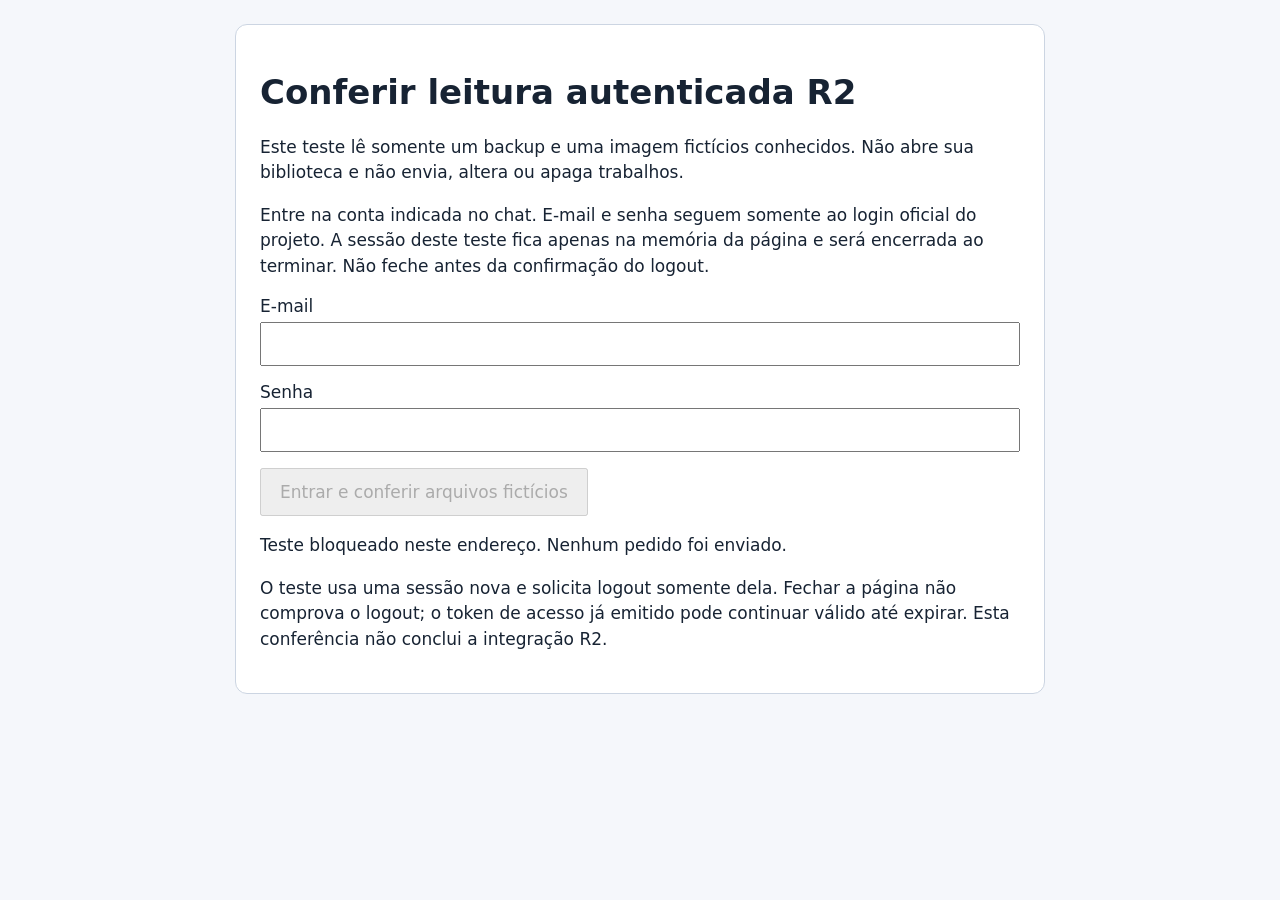
<file: r2-leitura-autenticada-etapa19.html>
<!doctype html>
<html lang="pt-BR"><head><meta charset="utf-8"><meta name="viewport" content="width=device-width,initial-scale=1"><meta name="referrer" content="no-referrer"><meta http-equiv="Content-Security-Policy" content="default-src 'none'; script-src 'sha256-B7ajgF2pWEBVhLwtk3YjtZnP8c7LfwUz0Leeq8FKr08='; style-src 'sha256-jDcAQ/GmkG1U6A0K5VX47+T6T1DqwYiDCAmEw+guTbM='; connect-src https://qtydeqbrouoclyczplhx.supabase.co/auth/v1/token https://qtydeqbrouoclyczplhx.supabase.co/auth/v1/user https://qtydeqbrouoclyczplhx.supabase.co/auth/v1/logout https://mesa-roteiro-backups-api.mesa-roteiro-d90994b6.workers.dev/v1/downloads https://mesa-midia.mesa-roteiro-d90994b6.workers.dev/v2/midia/downloads https://d90994b604856f19411d68d5fedfc888.r2.cloudflarestorage.com/mesa-roteiro-backups/ https://d90994b604856f19411d68d5fedfc888.r2.cloudflarestorage.com/mesa-roteiro-midia/; worker-src 'none'; base-uri 'none'; form-action 'none'"><title>Conferir leitura autenticada R2</title><style>body{font:17px system-ui,sans-serif;color:#172333;background:#f5f7fb;margin:24px}main{max-width:760px;margin:auto;padding:24px;background:white;border:1px solid #ccd5e2;border-radius:12px}p{line-height:1.5}label{display:block;margin:16px 0}input{display:block;width:100%;box-sizing:border-box;font:inherit;padding:10px;margin-top:6px}button{font:inherit;padding:12px 18px}pre{font-size:13px;white-space:pre-wrap;overflow-wrap:anywhere}</style></head>
<body><main><h1>Conferir leitura autenticada R2</h1><p>Este teste lê somente um backup e uma imagem fictícios conhecidos. Não abre sua biblioteca e não envia, altera ou apaga trabalhos.</p><p>Entre na conta indicada no chat. E-mail e senha seguem somente ao login oficial do projeto. A sessão deste teste fica apenas na memória da página e será encerrada ao terminar. Não feche antes da confirmação do logout.</p><form id="login" method="post" autocomplete="off"><label>E-mail<input id="email" type="email" required maxlength="320" autocomplete="off"></label><label>Senha<input id="password" type="password" required maxlength="4096" autocomplete="off"></label><button id="start" type="submit" disabled>Entrar e conferir arquivos fictícios</button></form><button id="retry" type="button" hidden>Tentar encerrar esta sessão novamente</button><p id="status" role="status">Pronto. Nenhum pedido foi enviado.</p><pre id="result"></pre><p>O teste usa uma sessão nova e solicita logout somente dela. Fechar a página não comprova o logout; o token de acesso já emitido pode continuar válido até expirar. Esta conferência não conclui a integração R2.</p></main><script type="module">const createAuthenticatedDiagnostic=function createAuthenticatedDiagnostic({origin,isBrave,transport=globalThis.fetch,cryptoProvider=globalThis.crypto,now=()=>Date.now(),makeSignal=ms=>AbortSignal.timeout(ms)}={}){
  const AUTH='https://qtydeqbrouoclyczplhx.supabase.co/auth/v1';
  const KEY='sb_publishable_nTbFjJ4kfbBeB2v34qIbKQ_R6luHnge';
  const SITE='https://mjosemiguel700-sketch.github.io';
  const OWNER_HASH='4836aa68b631df258caa7929fe366c110873e821ae5ca8505509a9a1437d18bc';
  const R2='https://d90994b604856f19411d68d5fedfc888.r2.cloudflarestorage.com';
  const fixtures=[
    {id:'backup',api:'https://mesa-roteiro-backups-api.mesa-roteiro-d90994b6.workers.dev/v1/downloads',name:'20261127235700343-b06db0b96b869ee54ed0ba29f9394b8e.json',bytes:12822,sha:'dcb6e5647b27605f0e62eabcae5a4555d9870f8d9a31f3beb8c23af5c4d1bbd5'},
    {id:'media',api:'https://mesa-midia.mesa-roteiro-d90994b6.workers.dev/v2/midia/downloads',bytes:1237,sha:'79d07b1a38dd9ea3d83f1e18d4cdd8bb4a67eab719c954cdce7c2ffdfbf3ce9f'},
  ];
  const encoder=new TextEncoder(),decoder=new TextDecoder('utf-8',{fatal:true});
  const report={stage:19,outcome:'falha',reason:null,accountConfirmed:false,identity:{loginIdPresent:false,loginOwnerMatches:null,loginEmailMatchesInput:null,userIdPresent:false,userIdFormatValid:false,userOwnerMatches:null,userEmailMatchesInput:null,nestedUserIdPresent:false},events:[],objects:[],logout:{attempted:false,status:null,confirmed:false}};
  let token=null,pending=null,retryPending=null,running=false,completed=false,primaryFailure=null;
  class Fault extends Error{constructor(code){super(code);this.code=code;}}
  const ensure=(ok,code)=>{if(!ok)throw new Fault(code);};
  const snapshot=()=>JSON.parse(JSON.stringify(report));
  const digest=async bytes=>Array.from(new Uint8Array(await cryptoProvider.subtle.digest('SHA-256',bytes)),n=>n.toString(16).padStart(2,'0')).join('');
  const tokenValid=value=>typeof value==='string'&&value.length>=20&&value.length<=8192&&!/[\r\n]/.test(value);
  function until(promise,signal){
    return new Promise((resolve,reject)=>{
      const abort=()=>reject(new Fault('prazo'));
      signal?.addEventListener?.('abort',abort,{once:true});
      if(signal?.aborted)abort();
      Promise.resolve(promise).then(resolve,reject).finally(()=>signal?.removeEventListener?.('abort',abort));
    });
  }
  function discard(response){try{const p=response?.body?.cancel();p?.catch?.(()=>{});}catch{}}
  async function request(step,url,init){
    const signal=makeSignal(12000);
    let response;
    try{ensure(!signal?.aborted,'prazo');response=await until(transport(url,{...init,mode:'cors',credentials:'omit',redirect:'error',cache:'no-store',signal}),signal);}
    catch(error){report.events.push({step,status:null,responseType:null});throw error instanceof Fault?error:new Fault('rede');}
    const status=Number.isInteger(response?.status)&&response.status>=100&&response.status<=599?response.status:null;
    const responseType=['basic','cors','opaque','opaqueredirect','default','error'].includes(response?.type)?response.type:null;
    report.events.push({step,status,responseType});
    return{response,signal,status,responseType};
  }
  function expectedResponse(result,status,code){
    if(result.status!==status||result.responseType!=='cors'){discard(result.response);throw new Fault(code);}
  }
  async function readBytes(response,limit,signal){
    const reader=response?.body?.getReader?.();ensure(reader,'resposta');
    const chunks=[];let length=0,done=false;
    try{
      while(true){
        const part=await until(reader.read(),signal);
        if(part.done){done=true;break;}
        ensure(part.value instanceof Uint8Array&&part.value.length<=limit-length,'leitura');
        length+=part.value.length;chunks.push(part.value);
      }
    }finally{if(!done){try{reader.cancel()?.catch?.(()=>{});}catch{}}try{reader.releaseLock();}catch{}}
    ensure(!signal?.aborted,'prazo');
    const bytes=new Uint8Array(length);let offset=0;for(const chunk of chunks){bytes.set(chunk,offset);offset+=chunk.length;}return bytes;
  }
  async function readJson(result){
    const bytes=await readBytes(result.response,65536,result.signal);
    try{return JSON.parse(decoder.decode(bytes));}catch{throw new Fault('resposta');}
  }
  function signedUrl(answer,uid,fixture){
    ensure(answer&&typeof answer==='object'&&!Array.isArray(answer)&&typeof answer.url==='string'&&answer.url.length<=4096,'destino');
    let url;try{url=new URL(answer.url);}catch{throw new Fault('destino');}
    const path=fixture.id==='backup'?'/mesa-roteiro-backups/'+uid+'/sincronizacao/versoes/'+fixture.name:'/mesa-roteiro-midia/'+uid+'/midia/'+fixture.sha;
    ensure(url.origin===R2&&url.pathname===path&&!url.port&&!url.username&&!url.password&&!url.hash,'destino');
    const expected=['X-Amz-Algorithm','X-Amz-Credential','X-Amz-Date','X-Amz-Expires','X-Amz-SignedHeaders','X-Amz-Signature'];const seen=new Set();
    for(const [key]of url.searchParams){ensure(expected.includes(key)&&!seen.has(key),'destino');seen.add(key);}
    const q=url.searchParams,stamp=q.get('X-Amz-Date')||'',expiry=q.get('X-Amz-Expires')||'',credential=q.get('X-Amz-Credential')||'';
    ensure(seen.size===6&&q.get('X-Amz-Algorithm')==='AWS4-HMAC-SHA256'&&q.get('X-Amz-SignedHeaders')==='host'&&/^[a-f0-9]{64}$/.test(q.get('X-Amz-Signature')||'')&&/^[1-9][0-9]{0,2}$/.test(expiry)&&+expiry<=900&&/^\d{8}T\d{6}Z$/.test(stamp),'destino');
    const credentialParts=/^[A-Za-z0-9]+\/(\d{8})\/auto\/s3\/aws4_request$/.exec(credential);
    ensure(credentialParts&&credentialParts[1]===stamp.slice(0,8),'destino');
    const iso=stamp.slice(0,4)+'-'+stamp.slice(4,6)+'-'+stamp.slice(6,8)+'T'+stamp.slice(9,11)+':'+stamp.slice(11,13)+':'+stamp.slice(13,15)+'Z';
    const signedAt=Date.parse(iso),clock=now();
    ensure(Number.isFinite(signedAt)&&new Date(signedAt).toISOString().replace(/[-:]/g,'').replace('.000','')===stamp&&signedAt<=clock+1500,'destino');
    ensure(Number.isSafeInteger(answer.expiresAt)&&answer.expiresAt>clock&&answer.expiresAt<=clock+901000&&Math.abs(answer.expiresAt-(signedAt+(+expiry)*1000))<=1500,'destino');
    ensure(answer.headers&&typeof answer.headers==='object'&&!Array.isArray(answer.headers)&&Object.keys(answer.headers).length===0,'destino');
    return url.href;
  }
  async function logout(){
    report.logout.attempted=true;report.logout.confirmed=false;
    try{
      const result=await request('logout',AUTH+'/logout?scope=local',{method:'POST',headers:{apikey:KEY,Authorization:'Bearer '+token}});
      report.logout.status=result.status;discard(result.response);
      ensure(result.status===204&&result.responseType==='cors','logout');
      token=null;report.logout.confirmed=true;
    }catch{report.logout.status=report.events.at(-1)?.step==='logout'?report.events.at(-1).status:null;}
  }
  function finish(){
    if(token){report.outcome='logout-pendente';report.reason='logout';}
    else if(completed&&report.logout.confirmed){report.outcome='confirmado';report.reason=null;}
    else{report.outcome=['origem','navegador','credenciais'].includes(primaryFailure)?'bloqueado':'falha';report.reason=primaryFailure||'resposta';}
    return snapshot();
  }
  async function execute(credentials){
    let uid=null,loginBody=null,email=null,password=null,loginAnswer=null,submittedEmail=null;
    try{
      ensure(origin===SITE,'origem');
      let brave=false;try{brave=typeof isBrave==='function'&&await isBrave()===true;}catch{}
      ensure(brave,'navegador');
      email=credentials?.email;password=credentials?.password;
      ensure(typeof email==='string'&&email.length<=320&&!/[\r\n]/.test(email)&&/^[^\s@]+@[^\s@]+\.[^\s@]+$/.test(email.trim())&&typeof password==='string'&&password.length>0&&password.length<=4096,'credenciais');
      submittedEmail=email.trim().toLowerCase();loginBody=JSON.stringify({email:email.trim(),password});email=null;password=null;credentials=null;
      const login=await request('login',AUTH+'/token?grant_type=password',{method:'POST',headers:{apikey:KEY,'Content-Type':'application/json'},body:loginBody});loginBody=null;
      loginAnswer=await readJson(login);
      if(tokenValid(loginAnswer?.access_token))token=loginAnswer.access_token;
      const loginId=loginAnswer?.user?.id;
      report.identity.loginIdPresent=typeof loginId==='string';
      report.identity.loginOwnerMatches=typeof loginId==='string'?await digest(encoder.encode(loginId))===OWNER_HASH:null;
      report.identity.loginEmailMatchesInput=typeof loginAnswer?.user?.email==='string'?loginAnswer.user.email.trim().toLowerCase()===submittedEmail:null;
      loginAnswer=null;expectedResponse(login,200,'login');ensure(token,'login');
      const userResult=await request('user',AUTH+'/user',{method:'GET',headers:{apikey:KEY,Authorization:'Bearer '+token}});expectedResponse(userResult,200,'conta');
      const user=await readJson(userResult);uid=user?.id;
      report.identity.userIdPresent=typeof uid==='string';
      report.identity.userIdFormatValid=typeof uid==='string'&&/^[a-f0-9]{8}-[a-f0-9]{4}-[a-f0-9]{4}-[a-f0-9]{4}-[a-f0-9]{12}$/.test(uid);
      report.identity.userOwnerMatches=report.identity.userIdFormatValid?await digest(encoder.encode(uid))===OWNER_HASH:null;
      report.identity.userEmailMatchesInput=typeof user?.email==='string'?user.email.trim().toLowerCase()===submittedEmail:null;
      report.identity.nestedUserIdPresent=typeof user?.user?.id==='string';
      ensure(report.identity.userIdFormatValid&&report.identity.userOwnerMatches===true,'conta');
      report.accountConfirmed=true;
      for(const fixture of fixtures){
        let authorization=null,target=null;
        try{
          const body=fixture.id==='backup'?{name:fixture.name}:{sha256:fixture.sha};
          const result=await request(fixture.id+'-authorize',fixture.api,{method:'POST',headers:{Authorization:'Bearer '+token,'Content-Type':'application/json'},body:JSON.stringify(body)});expectedResponse(result,200,'autorizacao');
          authorization=await readJson(result);target=signedUrl(authorization,uid,fixture);authorization=null;
          const file=await request(fixture.id+'-read',target,{method:'GET',headers:{}});target=null;expectedResponse(file,200,'leitura');
          const bytes=await readBytes(file.response,fixture.bytes,file.signal);ensure(bytes.length===fixture.bytes,'leitura');
          const matches=await digest(bytes)===fixture.sha;ensure(matches,'hash');
          report.objects.push({id:fixture.id,bytes:bytes.length,sha256Equal:matches});
        }finally{authorization=null;target=null;}
      }
      completed=true;
    }catch(error){primaryFailure=error instanceof Fault?error.code:'rede';}
    finally{
      credentials=null;email=null;password=null;loginBody=null;loginAnswer=null;uid=null;submittedEmail=null;
      if(token)await logout();
      running=false;
    }
    return finish();
  }
  return Object.freeze({
    run(credentials){if(!pending){running=true;let input={email:credentials?.email,password:credentials?.password};pending=Promise.resolve().then(()=>{const supplied=input;input=null;return execute(supplied);});}return pending;},
    retryLogout(){
      if(running||!token)return Promise.resolve(snapshot());
      if(!retryPending){running=true;retryPending=Promise.resolve().then(async()=>{try{await logout();return finish();}finally{running=false;retryPending=null;}});}return retryPending;
    },
    needsAttention(){return running||token!==null;},
  });
};
const form=document.getElementById('login'),emailField=document.getElementById('email'),passwordField=document.getElementById('password'),button=document.getElementById('start'),retry=document.getElementById('retry'),status=document.getElementById('status'),output=document.getElementById('result');
const diagnostic=createAuthenticatedDiagnostic({origin:location.origin,isBrave:()=>navigator.brave?.isBrave?.()});
function show(report){output.textContent=JSON.stringify(report,null,2);retry.hidden=report.outcome!=='logout-pendente';status.textContent=report.outcome==='confirmado'?'Teste concluído: dois arquivos fictícios conferidos e logout desta sessão confirmado.':report.outcome==='logout-pendente'?'O teste não foi finalizado porque o logout não foi confirmado. Mantenha esta página aberta e tente encerrar a sessão novamente.':'Teste não confirmado. Nenhum trabalho real foi aberto. Confira o resultado abaixo.';}
form.addEventListener('submit',async event=>{event.preventDefault();if(button.disabled)return;button.disabled=true;let email=emailField.value,password=passwordField.value;emailField.value='';passwordField.value='';emailField.disabled=true;passwordField.disabled=true;status.textContent='Conferindo somente os dois arquivos fictícios. Aguarde o encerramento da sessão.';const work=diagnostic.run({email,password});email=null;password=null;show(await work);});
retry.addEventListener('click',async()=>{retry.disabled=true;status.textContent='Tentando encerrar somente a sessão deste teste.';try{show(await diagnostic.retryLogout());}finally{retry.disabled=false;}});
window.addEventListener('beforeunload',event=>{if(diagnostic.needsAttention()){event.preventDefault();event.returnValue='';}});
button.disabled=location.origin!=='https://mjosemiguel700-sketch.github.io';
if(button.disabled)status.textContent='Teste bloqueado neste endereço. Nenhum pedido foi enviado.';</script></body></html>
</file>
